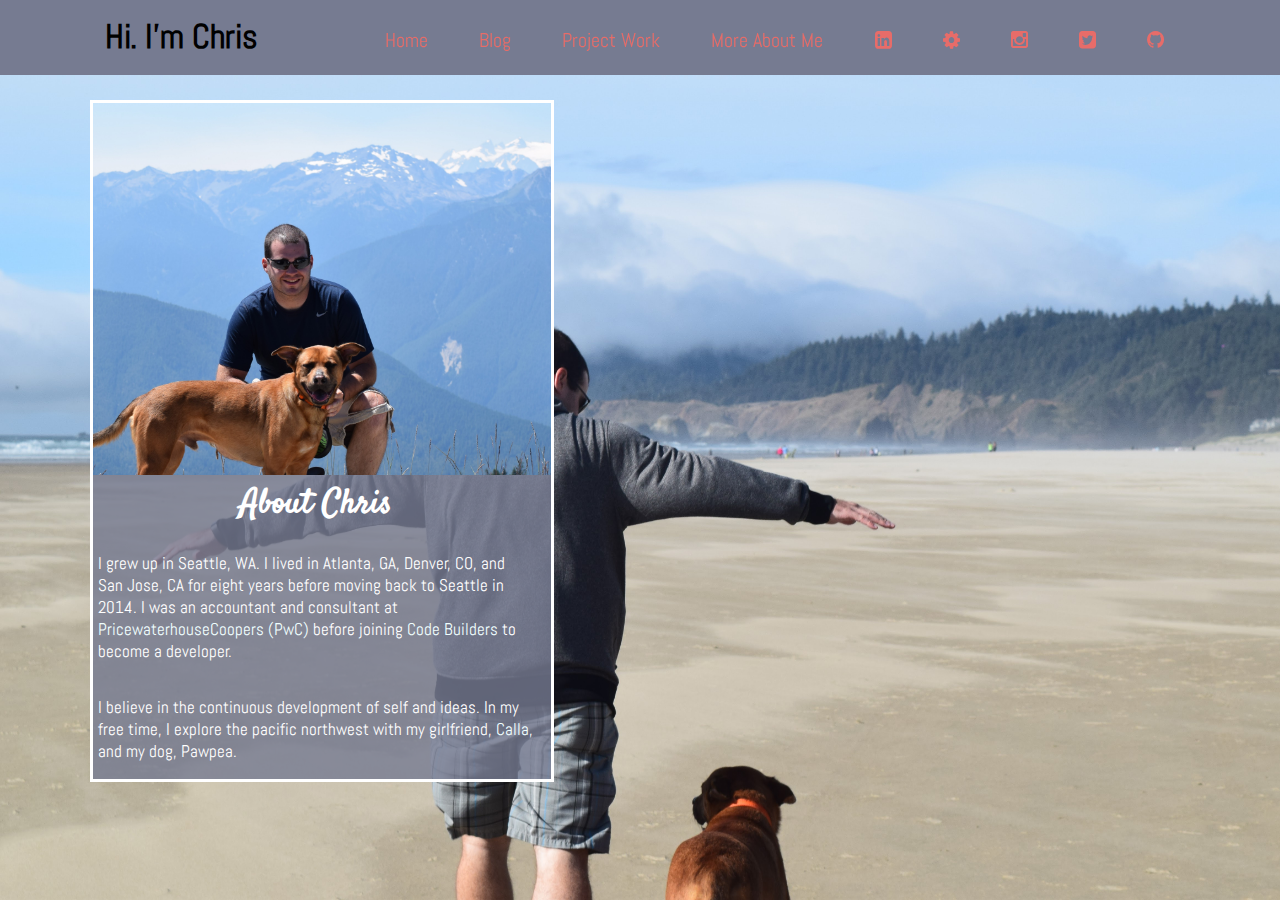
<file: index.html>
<!-- Original -->

<!DOCTYPE html>

<html>
  <head>
    <meta charset="utf-8">
    <title> Chris | Hintz</title>
<!-- Fonts -->
    <link href='https://fonts.googleapis.com/css?family=Abel' rel='stylesheet' type='text/css'>
    <link href='https://fonts.googleapis.com/css?family=Satisfy' rel='stylesheet' type='text/css'>
<!-- CSS -->
    <link rel="stylesheet" href="/CSS/main.css">
    <link href="/CSS/Hover-master/css/hover.css" rel="stylesheet" media="all">
    <link rel="stylesheet" href="/CSS/font-awesome/css/font-awesome.min.css">
<!-- Favicon -->
    <link rel="icon" type="image/jpeg" href="/favicon.jpeg">
  </head>

  <body>
    <div class="header">
      <div class="container">
        <div class="navigation">
          <h1>Hi. I'm Chris </h1>
            <ul class="social">
              <li class="github hvr-float"><a href="https://github.com/chrishintz" target="_blank"><i class="fa fa-github fa-md"></i></a></li>
              <li class="twitter hvr-float"><a href="https://twitter.com/CIHintz" target="_blank"><i class="fa fa-twitter-square fa-md"></i></a></li>
              <li class="instagram hvr-float"><a href="http://instagram.com/chintz002" target="_blank"><i class="fa fa-instagram fa-md"></i></a></li>
              <li class="code_builders hvr-float"><a href="https://twitter.com/code_builders" target="_blank"><i class="fa fa-cog fa-md"></i></a></li>
              <li class="linkedin hvr-float"><a href="https://www.linkedin.com/pub/chris-hintz/36/43b/709" target="_blank"><i class="fa fa-linkedin-square fa-md"></i></a></li>
              <li class="site_links hvr-float"><a href="/about_me.html">More About Me</a></li>
              <li class="site_links hvr-float"><a href="/projects.html">Project Work</a></li>
              <li class="site_links hvr-float"><a href="/blog.html">Blog</a></li>
              <li class="site_links hvr-float"><a href="/index.html">Home</a></li>
            </ul>
        </div>
      </div>
    </div>

    <div class="container">
      <div class="mid">
        <a href="/blog.html"><img src="/CSS/Photos/chris_and_paws.jpeg"/></a>
          <h2 class="bio">About Chris</h2>
            <p class="bio">
              I grew up in Seattle, WA.  I lived in Atlanta, GA, Denver, CO, and San Jose, CA for eight years before moving back to Seattle in 2014.  I was an accountant and consultant at <a href="http://www.pwc.com/"> PricewaterhouseCoopers (PwC)</a> before joining <a href="Code.Builders" target="_blank">Code Builders</a> to become a developer.
            </p>
            <p class="bio">
              I believe in the continuous development of self and ideas.  In my free time, I explore the pacific northwest with my girlfriend, <a href ="https://twitter.com/callapatel" target="_blank">Calla</a>, and my dog, Pawpea.
            </p>
      </div>
    </div>

  </body>
</html>
</file>
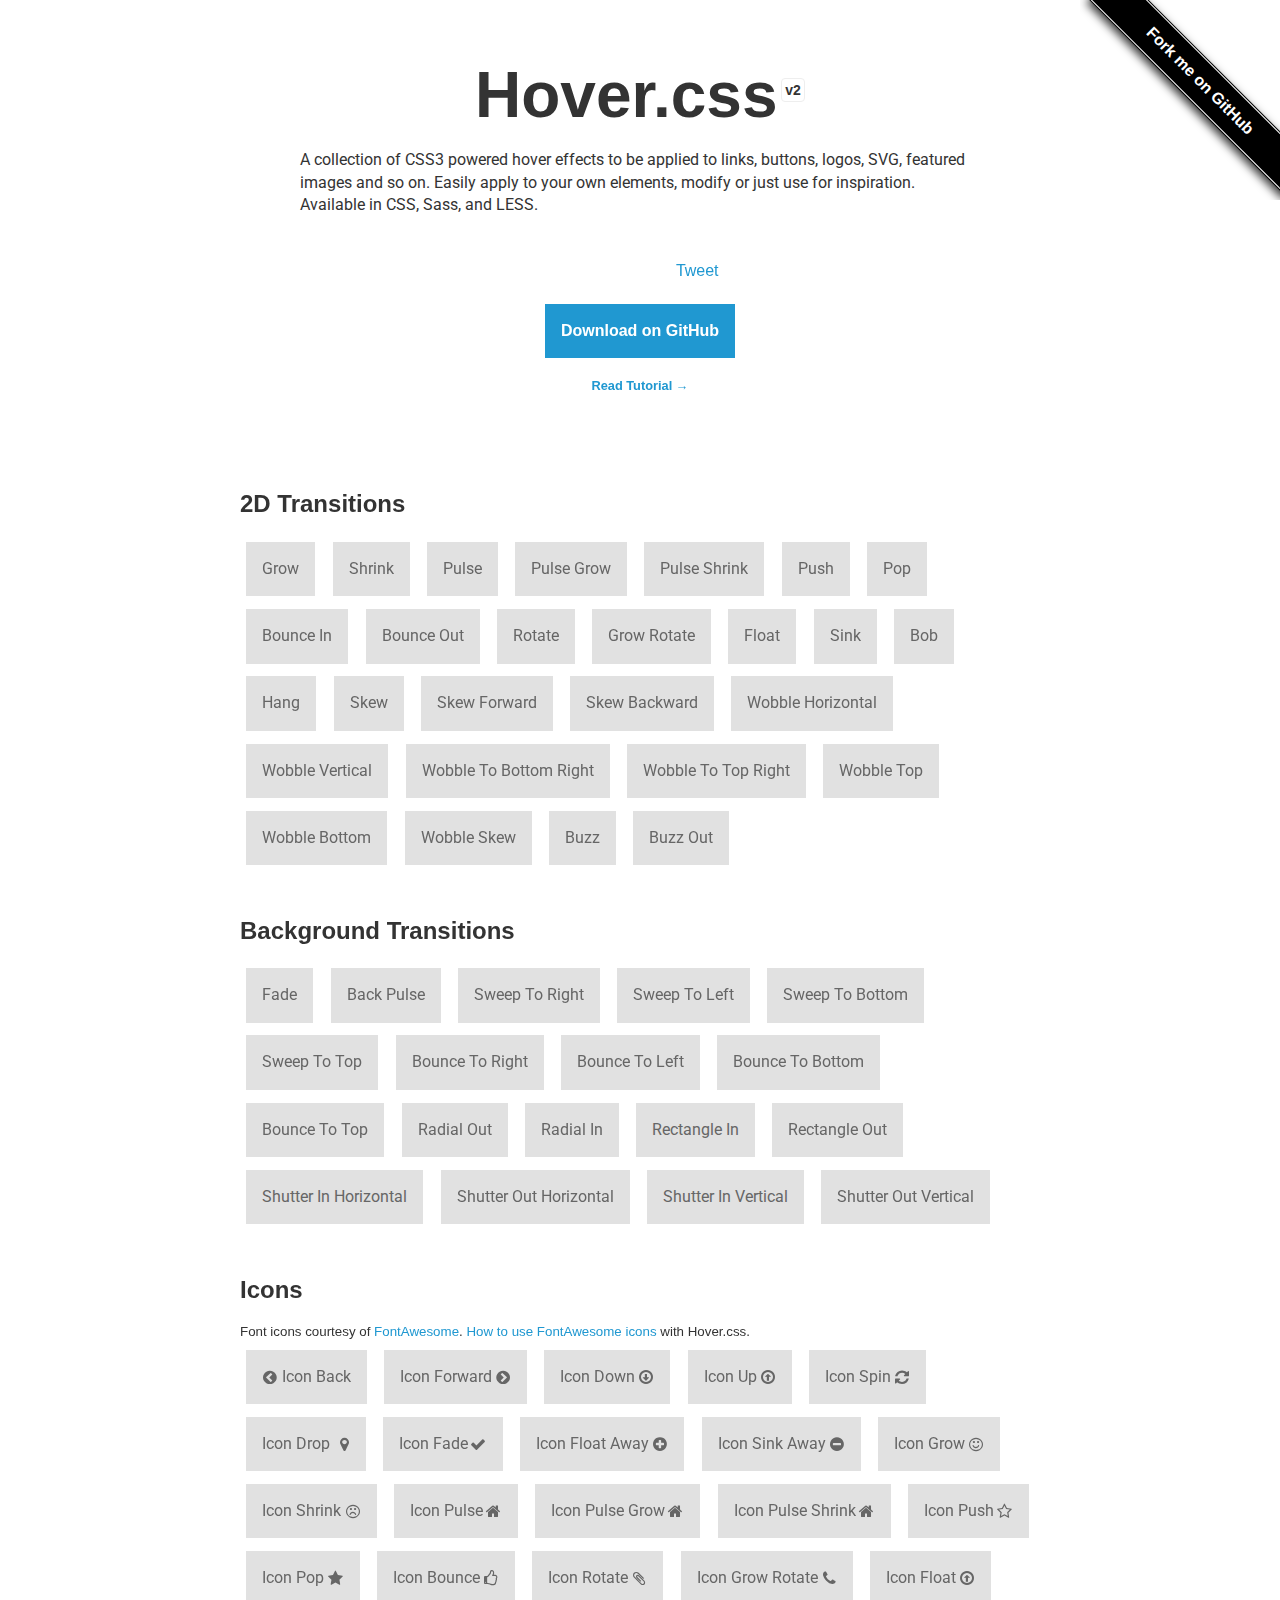
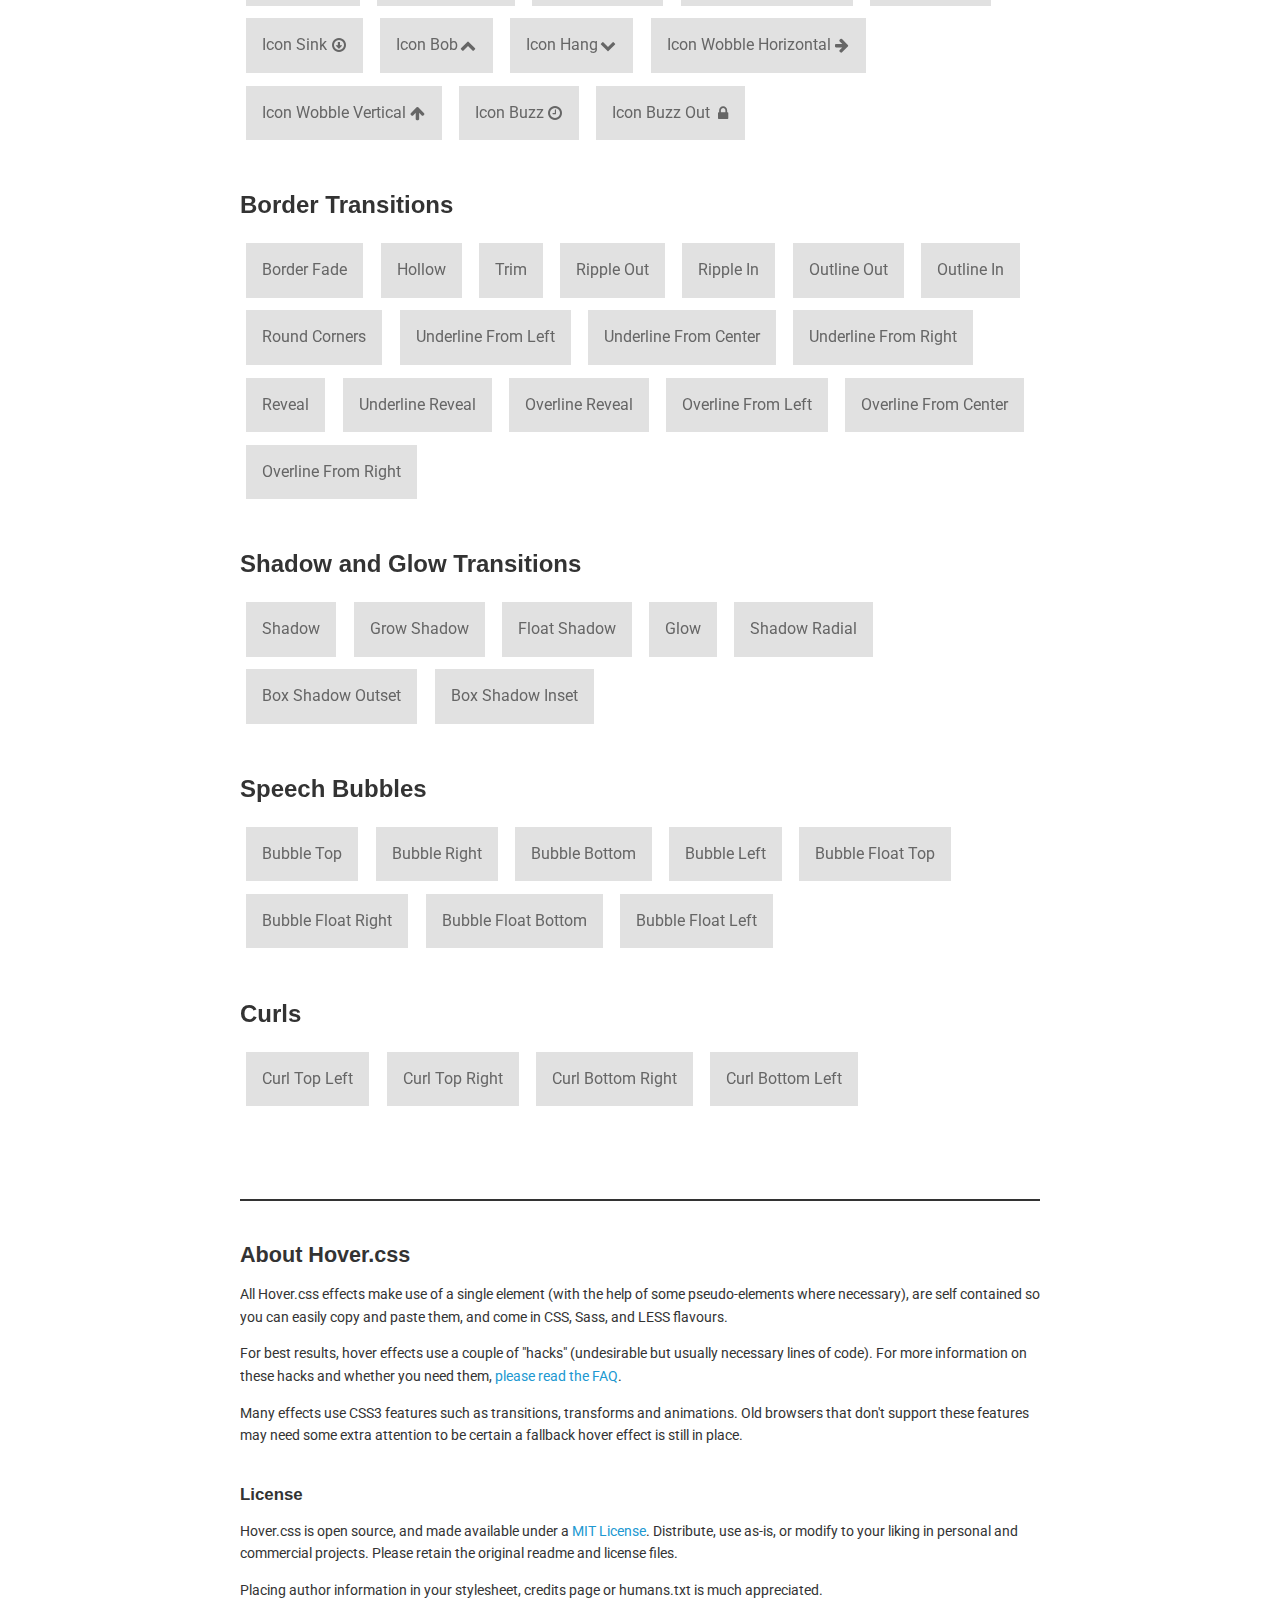
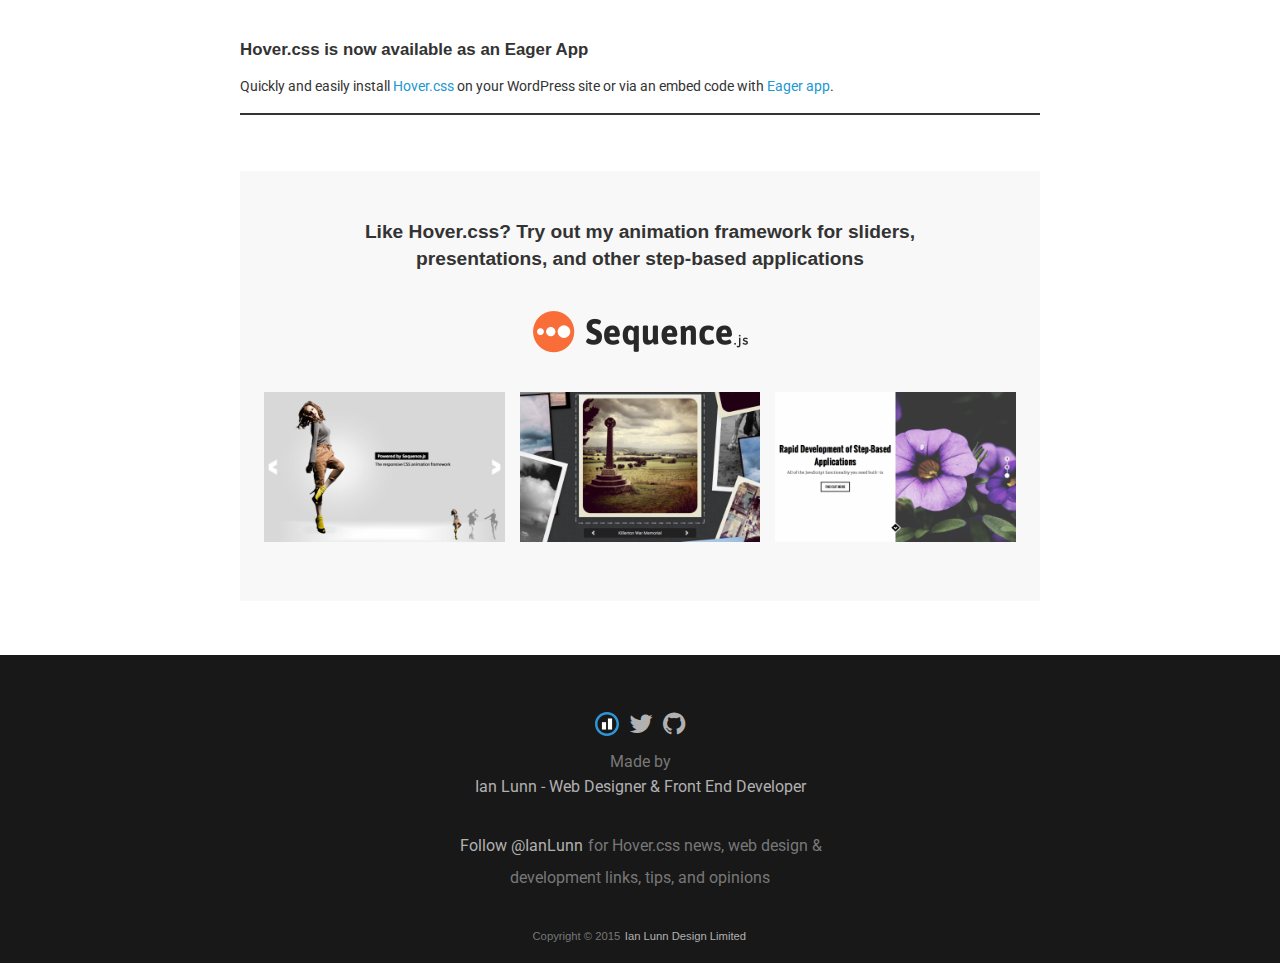
<file: CSS/Hover-master/index.html>
<!DOCTYPE html>
<html lang="en">
	<head>
		<meta charset="utf-8">
		<meta property="og:image" content="http://ianlunn.github.io/Hover/hover.jpg" />
		<meta property="og:site_name" content="Hover.css"/>
		<meta property="og:title" content="Hover.css - A collection of CSS3 powered hover effects" />
		<title>Hover.css - A collection of CSS3 powered hover effects</title>
		<link href="css/demo-page.css" rel="stylesheet" media="all">
		<link href="css/hover.css" rel="stylesheet" media="all">
		<link href="//maxcdn.bootstrapcdn.com/font-awesome/4.2.0/css/font-awesome.min.css" rel="stylesheet" media="all">
	</head>
	<body>

		<!--[if lt IE 10]>
		<p class="browsehappy">You are using an <strong>outdated</strong> browser. Please <a href="http://browsehappy.com/">upgrade your browser</a> to improve your experience.</p>
		<![endif]-->

		<div class="main">
			<span id="forkongithub"><a href="https://github.com/IanLunn/Hover">Fork me on GitHub</a></span>

			<h1>Hover.css <a href="https://github.com/IanLunn/Hover/releases" class="sup" title="View release history">v2</a></h1>

			<p class="intro">A collection of CSS3 powered hover effects to be applied to links, buttons, logos, SVG, featured images and so on. Easily apply to your own elements, modify or just use for inspiration. Available in CSS, Sass, and LESS.</p>

			<div class="social aligncenter">
				<div class="social-button">
					<iframe src="http://ghbtns.com/github-btn.html?user=IanLunn&repo=Hover&type=watch&count=true" allowtransparency="true" frameborder="0" scrolling="0" width="110" height="20"></iframe>
				</div>

				<div class="social-button">
					<a href="https://twitter.com/share" class="twitter-share-button" data-related="IanLunn" data-dnt="true">Tweet</a>
				</div>
			</div>

			<div class="aligncenter">
				<a class="button cta hvr-float-shadow" href="https://github.com/IanLunn/Hover">Download on GitHub</a><br />
				<a class="tutorial hvr-pop" href="http://ianlunn.co.uk/articles/hover-css-tutorial-introduction/">Read Tutorial &rarr;</a>
			</div>

			<div class="effects">

				<h2>2D Transitions</h2>

				<a href="#" class="hvr-grow">Grow</a>
				<a href="#" class="hvr-shrink">Shrink</a>
				<a href="#" class="hvr-pulse">Pulse</a>
				<a href="#" class="hvr-pulse-grow">Pulse Grow</a>
				<a href="#" class="hvr-pulse-shrink">Pulse Shrink</a>
				<a href="#" class="hvr-push">Push</a>
				<a href="#" class="hvr-pop">Pop</a>
				<a href="#" class="hvr-bounce-in">Bounce In</a>
				<a href="#" class="hvr-bounce-out">Bounce Out</a>
				<a href="#" class="hvr-rotate">Rotate</a>
				<a href="#" class="hvr-grow-rotate">Grow Rotate</a>
				<a href="#" class="hvr-float">Float</a>
				<a href="#" class="hvr-sink">Sink</a>
				<a href="#" class="hvr-bob">Bob</a>
				<a href="#" class="hvr-hang">Hang</a>
				<a href="#" class="hvr-skew">Skew</a>
				<a href="#" class="hvr-skew-forward">Skew Forward</a>
				<a href="#" class="hvr-skew-backward">Skew Backward</a>
				<a href="#" class="hvr-wobble-horizontal">Wobble Horizontal</a>
				<a href="#" class="hvr-wobble-vertical">Wobble Vertical</a>
				<a href="#" class="hvr-wobble-to-bottom-right">Wobble To Bottom Right</a>
				<a href="#" class="hvr-wobble-to-top-right">Wobble To Top Right</a>
				<a href="#" class="hvr-wobble-top">Wobble Top</a>
				<a href="#" class="hvr-wobble-bottom">Wobble Bottom</a>
				<a href="#" class="hvr-wobble-skew">Wobble Skew</a>
				<a href="#" class="hvr-buzz">Buzz</a>
				<a href="#" class="hvr-buzz-out">Buzz Out</a>


				<h2>Background Transitions</h2>

				<a href="#" class="hvr-fade">Fade</a>
				<a href="#" class="hvr-back-pulse">Back Pulse</a>
				<a href="#" class="hvr-sweep-to-right">Sweep To Right</a>
				<a href="#" class="hvr-sweep-to-left">Sweep To Left</a>
				<a href="#" class="hvr-sweep-to-bottom">Sweep To Bottom</a>
				<a href="#" class="hvr-sweep-to-top">Sweep To Top</a>
				<a href="#" class="hvr-bounce-to-right">Bounce To Right</a>
				<a href="#" class="hvr-bounce-to-left">Bounce To Left</a>
				<a href="#" class="hvr-bounce-to-bottom">Bounce To Bottom</a>
				<a href="#" class="hvr-bounce-to-top">Bounce To Top</a>
				<a href="#" class="hvr-radial-out">Radial Out</a>
				<a href="#" class="hvr-radial-in">Radial In</a>
				<a href="#" class="hvr-rectangle-in">Rectangle In</a>
				<a href="#" class="hvr-rectangle-out">Rectangle Out</a>
				<a href="#" class="hvr-shutter-in-horizontal">Shutter In Horizontal</a>
				<a href="#" class="hvr-shutter-out-horizontal">Shutter Out Horizontal</a>
				<a href="#" class="hvr-shutter-in-vertical">Shutter In Vertical</a>
				<a href="#" class="hvr-shutter-out-vertical">Shutter Out Vertical</a>


				<h2>Icons</h2>

				<small>Font icons courtesy of <a href="https://fortawesome.github.io/Font-Awesome/">FontAwesome</a>. <a href="https://github.com/IanLunn/Hover/#using-fontawesome-with-icon-effects">How to use FontAwesome icons</a> with Hover.css.</small>

				<a href="#" class="hvr-icon-back">Icon Back</a>
				<a href="#" class="hvr-icon-forward">Icon Forward</a>
				<a href="#" class="hvr-icon-down">Icon Down</a>
				<a href="#" class="hvr-icon-up">Icon Up</a>
				<a href="#" class="hvr-icon-spin">Icon Spin</a>
				<a href="#" class="hvr-icon-drop">Icon Drop</a>
				<a href="#" class="hvr-icon-fade">Icon Fade</a>
				<a href="#" class="hvr-icon-float-away">Icon Float Away</a>
				<a href="#" class="hvr-icon-sink-away">Icon Sink Away</a>
				<a href="#" class="hvr-icon-grow">Icon Grow</a>
				<a href="#" class="hvr-icon-shrink">Icon Shrink</a>
				<a href="#" class="hvr-icon-pulse">Icon Pulse</a>
				<a href="#" class="hvr-icon-pulse-grow">Icon Pulse Grow</a>
				<a href="#" class="hvr-icon-pulse-shrink">Icon Pulse Shrink</a>
				<a href="#" class="hvr-icon-push">Icon Push</a>
				<a href="#" class="hvr-icon-pop">Icon Pop</a>
				<a href="#" class="hvr-icon-bounce">Icon Bounce</a>
				<a href="#" class="hvr-icon-rotate">Icon Rotate</a>
				<a href="#" class="hvr-icon-grow-rotate">Icon Grow Rotate</a>
				<a href="#" class="hvr-icon-float">Icon Float</a>
				<a href="#" class="hvr-icon-sink">Icon Sink</a>
				<a href="#" class="hvr-icon-bob">Icon Bob</a>
				<a href="#" class="hvr-icon-hang">Icon Hang</a>
				<a href="#" class="hvr-icon-wobble-horizontal">Icon Wobble Horizontal</a>
				<a href="#" class="hvr-icon-wobble-vertical">Icon Wobble Vertical</a>
				<a href="#" class="hvr-icon-buzz">Icon Buzz</a>
				<a href="#" class="hvr-icon-buzz-out">Icon Buzz Out</a>


				<h2>Border Transitions</h2>

				<a href="#" class="hvr-border-fade">Border Fade</a>
				<a href="#" class="hvr-hollow">Hollow</a>
				<a href="#" class="hvr-trim">Trim</a>
				<a href="#" class="hvr-ripple-out">Ripple Out</a>
				<a href="#" class="hvr-ripple-in">Ripple In</a>
				<a href="#" class="hvr-outline-out">Outline Out</a>
				<a href="#" class="hvr-outline-in">Outline In</a>
				<a href="#" class="hvr-round-corners">Round Corners</a>
				<a href="#" class="hvr-underline-from-left">Underline From Left</a>
				<a href="#" class="hvr-underline-from-center">Underline From Center</a>
				<a href="#" class="hvr-underline-from-right">Underline From Right</a>
				<a href="#" class="hvr-reveal">Reveal</a>
				<a href="#" class="hvr-underline-reveal">Underline Reveal</a>
				<a href="#" class="hvr-overline-reveal">Overline Reveal</a>
				<a href="#" class="hvr-overline-from-left">Overline From Left</a>
				<a href="#" class="hvr-overline-from-center">Overline From Center</a>
				<a href="#" class="hvr-overline-from-right">Overline From Right</a>


				<h2>Shadow and Glow Transitions</h2>

				<a href="#" class="hvr-shadow">Shadow</a>
				<a href="#" class="hvr-grow-shadow">Grow Shadow</a>
				<a href="#" class="hvr-float-shadow">Float Shadow</a>
				<a href="#" class="hvr-glow">Glow</a>
				<a href="#" class="hvr-shadow-radial">Shadow Radial</a>
				<a href="#" class="hvr-box-shadow-outset">Box Shadow Outset</a>
				<a href="#" class="hvr-box-shadow-inset">Box Shadow Inset</a>


				<h2>Speech Bubbles</h2>

				<a href="#" class="hvr-bubble-top">Bubble Top</a>
				<a href="#" class="hvr-bubble-right">Bubble Right</a>
				<a href="#" class="hvr-bubble-bottom">Bubble Bottom</a>
				<a href="#" class="hvr-bubble-left">Bubble Left</a>
				<a href="#" class="hvr-bubble-float-top">Bubble Float Top</a>
				<a href="#" class="hvr-bubble-float-right">Bubble Float Right</a>
				<a href="#" class="hvr-bubble-float-bottom">Bubble Float Bottom</a>
				<a href="#" class="hvr-bubble-float-left">Bubble Float Left</a>


				<h2>Curls</h2>

				<a href="#" class="hvr-curl-top-left">Curl Top Left</a>
				<a href="#" class="hvr-curl-top-right">Curl Top Right</a>
				<a href="#" class="hvr-curl-bottom-right">Curl Bottom Right</a>
				<a href="#" class="hvr-curl-bottom-left">Curl Bottom Left</a>
			</div>


			<div class="footer">
				<div class="about">
					<h2>About Hover.css</h2>

					<p>All Hover.css effects make use of a single element (with the help of some pseudo-elements where necessary), are self contained so you can easily copy and paste them, and come in CSS, Sass, and LESS flavours.</p>

					<p>For best results, hover effects use a couple of "hacks" (undesirable but usually necessary lines of code). For more information on these hacks and whether you need them, <a href="https://github.com/IanLunn/Hover/wiki/Hacks-Explained">please read the FAQ</a>.</p>

					<p>Many effects use CSS3 features such as transitions, transforms and animations. Old browsers that don't support these features may need some extra attention to be certain a fallback hover effect is still in place.</p>

					<br />
					<h3>License</h3>

					<p>Hover.css is open source, and made available under a <a href="http://www.opensource.org/licenses/mit-license.php">MIT License</a>. Distribute, use as-is, or modify to your liking in personal and commercial projects. Please retain the original readme and license files.

					<p>Placing author information in your stylesheet, credits page or humans.txt is much appreciated.</p>

					<br />
					<h3>Hover.css is now available as an Eager App</h3>
					<p>Quickly and easily install <a href="https://eager.io/app/AN_LdP2tOk0f">Hover.css</a> on your WordPress site or via an embed code with <a href="https://eager.io/">Eager app</a>.</p>
				</div>
			</div>

			<div class="ad">
				<h2>Like Hover.css? Try out my animation framework for sliders,<br /> presentations, and other step-based applications</h2>

				<a class="ad__logo" href="http://www.sequencejs.com/" title="Learn more about Sequence.js">
					<img src="sequence-logo.png" alt="Sequence.js" />
				</a>

				<div class="ad__preview">
					<a href="http://www.sequencejs.com/" title="Learn more about Sequence.js"><img src="modern-slide-in.png" /></a> <a class="second" href="http://www.sequencejs.com/" title="Learn more about Sequence.js"><img src="photo-stack.png" /></a> <a href="http://www.sequencejs.com/" title="Learn more about Sequence.js"><img src="two-up.png" /></a>
				</div>
			</div>

		</div>

		<div class="made-by group">
			<ul>
				<li>
					<!-- "IL" logo Copyright (c) Ian Lunn Design Limited 2015 -->
					<a cass="icon__ild" href="http://ianlunn.co.uk/" title="Ian Lunn - Freelance Web Designer &amp; Front End Developer" target="_blank" class="ild-ident">
						<svg class="" onmouseenter="el=this;el.classList.add('active');setTimeout(function(){el.classList.remove('active')},600);" xmlns="http://www.w3.org/2000/svg" width="24" height="30" viewBox="0 0 52 52">
							<g class="circle-holder">
								<path class="circle" fill="#2E96D6" d="M5.4 26c0-11.4 9.2-20.6 20.6-20.6s20.6 9.2 20.6 20.6c0 11.4-9.2 20.6-20.6 20.6s-20.6-9.2-20.6-20.6zm-5.4 0c0 14.4 11.6 26 26 26s26-11.6 26-26-11.6-26-26-26-26 11.6-26 26z"></path>
							</g>
							<path class="i" fill="#fff" d="M15 22h9v16h-9v-16z"></path>
							<path class="l" fill="#fff" d="M28 14h9v24h-9v-24z"></path>
						</svg>
					</a>
				</li>
				<li><a class="icon__twitter" href="https://twitter.com/IanLunn/" title="Ian Lunn on Twitter" target="_blank"><i class="fa fa-twitter"></i></a></li>
				<li><a class="icon__github" href="https://github.com/IanLunn/Hover/" title="Hover.css on GitHub" target="_blank"><i class="fa fa-github"></i></a></li>
			</ul>
			<p>Made by<br /><a href="http://ianlunn.co.uk/" title="Ian Lunn - Freelance Web Designer &amp; Front End Developer" target="_blank">Ian Lunn - Web Designer &amp; Front End Developer</a></p>

			<p class="follow"><a href="https://twitter.com/IanLunn" class="twitter-follow-button" data-show-count="false" data-dnt="true" data-size="large">Follow @IanLunn</a> for Hover.css news, web design &amp;<br /> development links, tips, and opinions</p>
			<small>Copyright &copy; 2015 <a href="http://ianlunn.co.uk/" title="Ian Lunn - Freelance Web Designer &amp; Front End Developer" target="_blank">Ian Lunn Design Limited</a></small>
		</div>

		<script>
			/**
			 * Used to demonstrate Hover.css only. Not required when adding
			 * Hover.css to your own pages. Prevents a link from being
			 * navigated and gaining focus.
			 */
			var effects = document.querySelectorAll('.effects')[0];

			effects.addEventListener('click', function(e) {

				if (e.target.className.indexOf('hvr') > -1) {
					e.preventDefault();
					e.target.blur();

				}
			});
		</script>

		<script>!function(d,s,id){var js,fjs=d.getElementsByTagName(s)[0],p=/^http:/.test(d.location)?'http':'https';if(!d.getElementById(id)){js=d.createElement(s);js.id=id;js.src=p+'://platform.twitter.com/widgets.js';fjs.parentNode.insertBefore(js,fjs);}}(document, 'script', 'twitter-wjs');</script>

		<script>
		  (function(i,s,o,g,r,a,m){i['GoogleAnalyticsObject']=r;i[r]=i[r]||function(){
		  (i[r].q=i[r].q||[]).push(arguments)},i[r].l=1*new Date();a=s.createElement(o),
		  m=s.getElementsByTagName(o)[0];a.async=1;a.src=g;m.parentNode.insertBefore(a,m)
		  })(window,document,'script','//www.google-analytics.com/analytics.js','ga');

		  ga('create', 'UA-11991680-4', 'ianlunn.github.io');
		  ga('send', 'pageview');
		</script>
	</body>
</html>
</file>
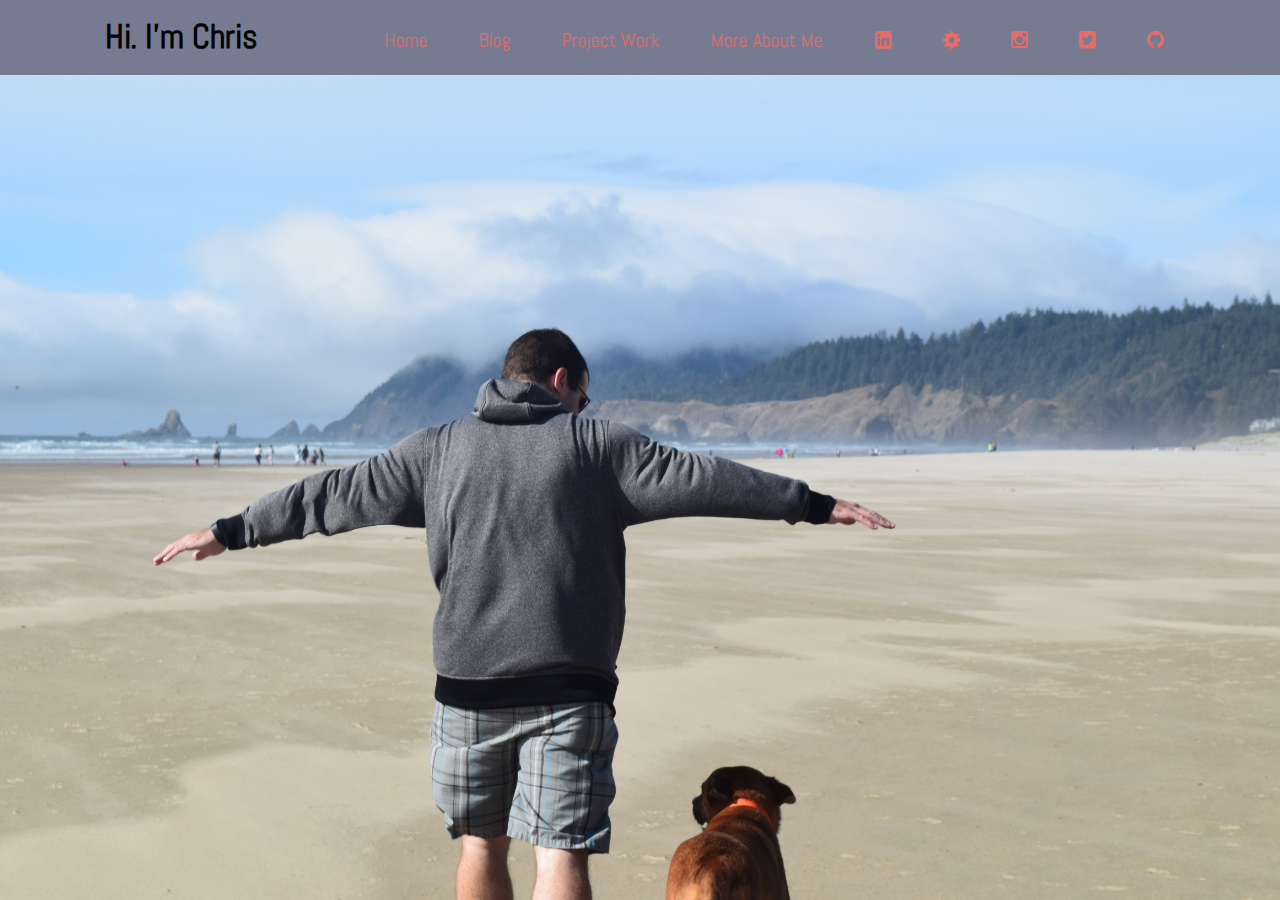
<file: about_me.html>
<!DOCTYPE html>

<html>
  <head>
    <meta charset="utf-8">
    <title> Chris | Hintz</title>
<!-- Fonts -->
    <link href='https://fonts.googleapis.com/css?family=Abel' rel='stylesheet' type='text/css'>
    <link href='https://fonts.googleapis.com/css?family=Satisfy' rel='stylesheet' type='text/css'>
<!-- CSS -->
    <link rel="stylesheet" href="/CSS/main.css">
    <link href="/CSS/Hover-master/css/hover.css" rel="stylesheet" media="all">
    <link rel="stylesheet" href="/CSS/font-awesome/css/font-awesome.min.css">
<!-- Favicon -->
    <link rel="icon" type="image/jpeg" href="/favicon.jpeg">
  </head>

  <body>
    <div class="header">
      <div class="container">
        <div class="navigation">
          <h1>Hi. I'm Chris </h1>
            <ul class="social">
              <li class="github hvr-float"><a href="https://github.com/chrishintz" target="_blank"><i class="fa fa-github fa-md"></i></a></li>
              <li class="twitter hvr-float"><a href="https://twitter.com/CIHintz" target="_blank"><i class="fa fa-twitter-square fa-md"></i></a></li>
              <li class="instagram hvr-float"><a href="http://instagram.com/chintz002" target="_blank"><i class="fa fa-instagram fa-md"></i></a></li>
              <li class="code_builders hvr-float"><a href="https://twitter.com/code_builders" target="_blank"><i class="fa fa-cog fa-md"></i></a></li>
              <li class="linkedin hvr-float"><a href="https://www.linkedin.com/pub/chris-hintz/36/43b/709" target="_blank"><i class="fa fa-linkedin-square fa-md"></i></a></li>
              <li class="site_links hvr-float"><a href="/about_me.html">More About Me</a></li>
              <li class="site_links hvr-float"><a href="/projects.html">Project Work</a></li>
              <li class="site_links hvr-float"><a href="/blog.html">Blog</a></li>
              <li class="site_links hvr-float"><a href="/index.html">Home</a></li>
            </ul>
        </div>
      </div>
    </div>
  </body>
</html>
</file>
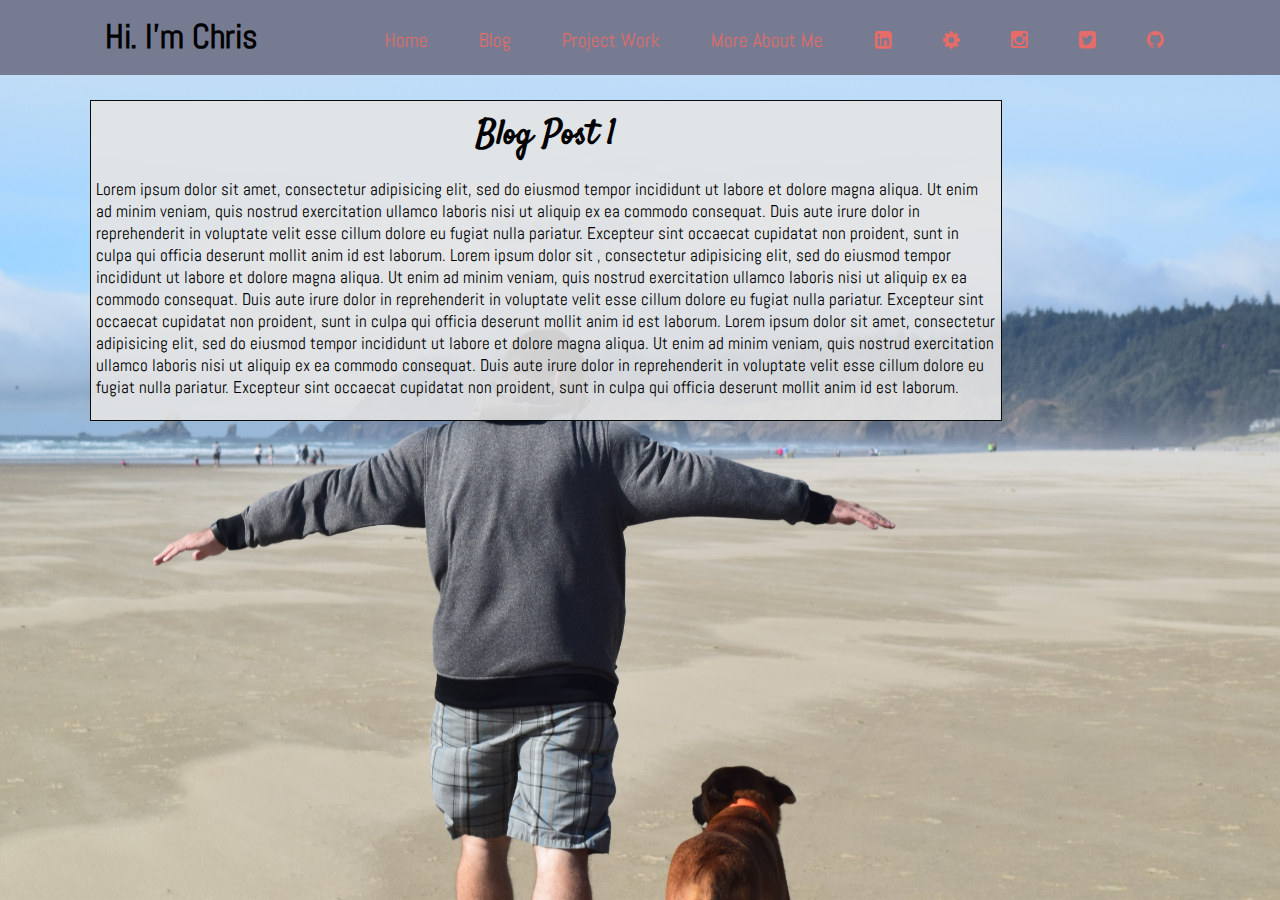
<file: blog.html>
<!DOCTYPE html>

<html>
  <head>
    <meta charset="utf-8">
    <title> Chris | Hintz</title>
<!-- Fonts -->
    <link href='https://fonts.googleapis.com/css?family=Abel' rel='stylesheet' type='text/css'>
    <link href='https://fonts.googleapis.com/css?family=Satisfy' rel='stylesheet' type='text/css'>
<!-- CSS -->
    <link rel="stylesheet" href="/CSS/main.css">
    <link href="/CSS/Hover-master/css/hover.css" rel="stylesheet" media="all">
    <link rel="stylesheet" href="/CSS/font-awesome/css/font-awesome.min.css">
<!-- Favicon -->
    <link rel="icon" type="image/jpeg" href="/favicon.jpeg">
  </head>

  <body>
    <div class="header">
      <div class="container">
        <div class="navigation">
          <h1>Hi. I'm Chris </h1>
            <ul class="social">
              <li class="github hvr-float"><a href="https://github.com/chrishintz" target="_blank"><i class="fa fa-github fa-md"></i></a></li>
              <li class="twitter hvr-float"><a href="https://twitter.com/CIHintz" target="_blank"><i class="fa fa-twitter-square fa-md"></i></a></li>
              <li class="instagram hvr-float"><a href="http://instagram.com/chintz002" target="_blank"><i class="fa fa-instagram fa-md"></i></a></li>
              <li class="code_builders hvr-float"><a href="https://twitter.com/code_builders" target="_blank"><i class="fa fa-cog fa-md"></i></a></li>
              <li class="linkedin hvr-float"><a href="https://www.linkedin.com/pub/chris-hintz/36/43b/709" target="_blank"><i class="fa fa-linkedin-square fa-md"></i></a></li>
              <li class="site_links hvr-float"><a href="/about_me.html">More About Me</a></li>
              <li class="site_links hvr-float"><a href="/projects.html">Project Work</a></li>
              <li class="site_links hvr-float"><a href="/blog.html">Blog</a></li>
              <li class="site_links hvr-float"><a href="/index.html">Home</a></li>
            </ul>
        </div>
      </div>
    </div>

      <div class="main container">
        <div class='work'>
          <div class='box'>
            <h2>
              Blog Post 1
            </h2>
            <div>
              <p>
                Lorem ipsum dolor sit amet, consectetur adipisicing elit, sed do eiusmod tempor incididunt ut labore et dolore magna aliqua. Ut enim ad minim veniam, quis nostrud exercitation ullamco laboris nisi ut aliquip ex ea commodo consequat. Duis aute irure dolor in reprehenderit in voluptate velit esse cillum dolore eu fugiat nulla pariatur. Excepteur sint occaecat cupidatat non proident, sunt in culpa qui officia deserunt mollit anim id est laborum.

                Lorem ipsum dolor sit

                , consectetur adipisicing elit, sed do eiusmod tempor incididunt ut labore et dolore magna aliqua. Ut enim ad minim veniam, quis nostrud exercitation ullamco laboris nisi ut aliquip ex ea commodo consequat. Duis aute irure dolor in reprehenderit in voluptate velit esse cillum dolore eu fugiat nulla pariatur. Excepteur sint occaecat cupidatat non proident, sunt in culpa qui officia deserunt mollit anim id est laborum.
                Lorem ipsum dolor sit amet, consectetur adipisicing elit, sed do eiusmod tempor incididunt ut labore et dolore magna aliqua. Ut enim ad minim veniam, quis nostrud exercitation ullamco laboris nisi ut aliquip ex ea commodo consequat. Duis aute irure dolor in reprehenderit in voluptate velit esse cillum dolore eu fugiat nulla pariatur. Excepteur sint occaecat cupidatat non proident, sunt in culpa qui officia deserunt mollit anim id est laborum.
              </p>
            </div>
          </div>
        </div>
    </body>
</html>
</file>
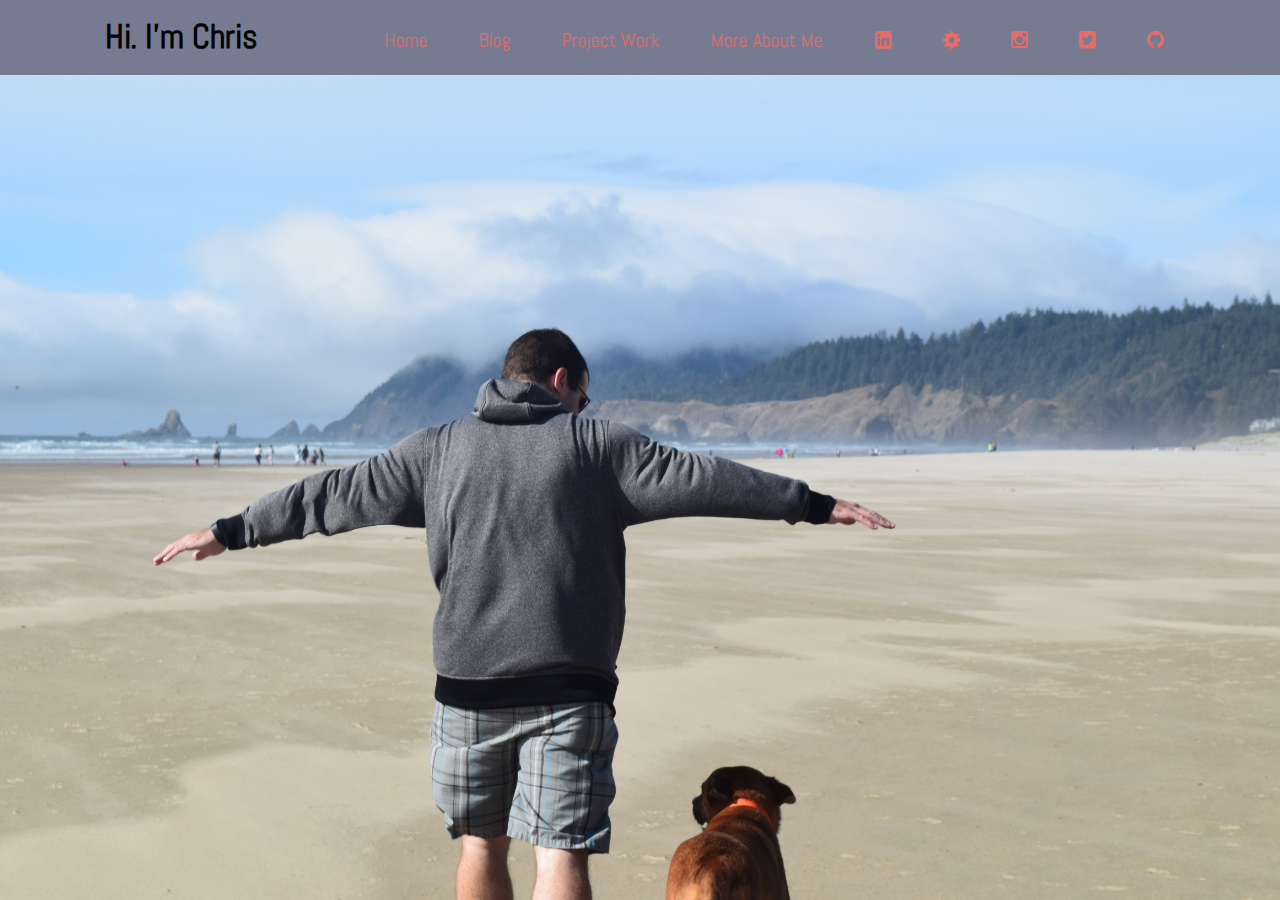
<file: projects.html>
<!DOCTYPE html>

<html>
  <head>
    <meta charset="utf-8">
    <title> Chris | Hintz</title>
<!-- Fonts -->
    <link href='https://fonts.googleapis.com/css?family=Abel' rel='stylesheet' type='text/css'>
    <link href='https://fonts.googleapis.com/css?family=Satisfy' rel='stylesheet' type='text/css'>
<!-- CSS -->
    <link rel="stylesheet" href="/CSS/main.css">
    <link href="/CSS/Hover-master/css/hover.css" rel="stylesheet" media="all">
    <link rel="stylesheet" href="/CSS/font-awesome/css/font-awesome.min.css">
<!-- Favicon -->
    <link rel="icon" type="image/jpeg" href="/favicon.jpeg">
  </head>

  <body>
    <div class="header">
      <div class="container">
        <div class="navigation">
          <h1>Hi. I'm Chris </h1>
            <ul class="social">
              <li class="github hvr-float"><a href="https://github.com/chrishintz" target="_blank"><i class="fa fa-github fa-md"></i></a></li>
              <li class="twitter hvr-float"><a href="https://twitter.com/CIHintz" target="_blank"><i class="fa fa-twitter-square fa-md"></i></a></li>
              <li class="instagram hvr-float"><a href="http://instagram.com/chintz002" target="_blank"><i class="fa fa-instagram fa-md"></i></a></li>
              <li class="code_builders hvr-float"><a href="https://twitter.com/code_builders" target="_blank"><i class="fa fa-cog fa-md"></i></a></li>
              <li class="linkedin hvr-float"><a href="https://www.linkedin.com/pub/chris-hintz/36/43b/709" target="_blank"><i class="fa fa-linkedin-square fa-md"></i></a></li>
              <li class="site_links hvr-float"><a href="/about_me.html">More About Me</a></li>
              <li class="site_links hvr-float"><a href="/projects.html">Project Work</a></li>
              <li class="site_links hvr-float"><a href="/blog.html">Blog</a></li>
              <li class="site_links hvr-float"><a href="/index.html">Home</a></li>
            </ul>
        </div>
      </div>
    </div>

  </body>
</html>
</file>
<file: CSS/main.css>
/*Original*/

body {
  background-image: url(/CSS/Photos/cannon_beach.JPG);
  background-size: cover;
  background-attachment: fixed;
  font-family: 'Abel', sans-serif;
  font-size: 17px;
  color: black;
  margin:0;
}

a:link {
  color: #F0FFFF;
  text-decoration: none;
}

a:visited {
    color: #F0FFFF;
}

.header {
  height: 75px;
  width: 100%;
  margin: 0px;
  background-color: rgba(118,123,145,1);
  position: fixed;
}

.header .container .navigation {
  display: inline-block;
  margin: 0;
  padding: 10px, 10px, 0, 10px;
  float: left;
  width: 100%;
  height: 75px;
}

h1 {
  margin: 15px;
}

.header .container .navigation h1 {
  float:left;
  display: inline-block;
}

.header .container .navigation li {
  display: inline-block;
  float:right;
  font-size: 20px;
}

.header .container .navigation li a {
  display: block;
  padding: 10px 15px 0px 15px;
}

.container {
  margin: 0 auto;
  width: 1100px;
}

h2 {
  font-family: 'Satisfy', sans-serif;
  font-size: 34px;
  margin: 5px;
  text-align: center;
}

.bio {
  display: inline-block;
  float:left;
  width: 95%;
  margin-left: 5px;
  margin-right: 5px;
}

h2.bio {
  color:#fff;
}
p.bio {
  color:#fff;
}

.mid {
  float:left;
  width: 41.6666667%;
  background-color: rgba(118,123,145,0.8);
  border: 3px solid #fff;
  margin-top: 100px;
}

.work h2 {

}

.box {
  margin-top: 100px;
  float: left;
  max-width: 900px;
  width: 100%;
  margin-left: 3%;
  background-color: rgba(228, 228, 228, 0.9);
  border: 1px solid #0B0B0B;
  padding: 5px;
}

.box:first-child {
  margin-left: 0;
}

.work:after {
  content: "";
  clear: both;
  display: block;
}

.mid img {
  float: left;
  width:100%;
  height: auto;
  }

img:hover{
  opacity: 0.8;
}

ul.social{
	display: block;
	list-style-type: none;
	text-align: center;
}

ul.social li{
	font-size: 1em;
	display: inline;
	padding: 0 1%;
}

ul.social li a{
	color: #e76c69;
}

ul.social li.github a:hover {
  color: rgb(59,89,152);
}

ul.social li.twitter a:hover {
  color: rgb(0,172,237);
}

ul.social li.instagram a:hover {
  color: rgb(81,127,237);
}

ul.social li.code_builders a:hover {
  color: rgb(0, 123,182);
}

ul.social li.linkedin a:hover {
  color: rgb(0, 123,182);
}

ul.social li.site_links a:hover {
  color: #3b5999;
}
</file>
<file: CSS/Hover-master/css/demo-page.css>
/*
 * Hover.css - Demo Page
 * Author: Ian Lunn @IanLunn
 * Author URL: http://ianlunn.co.uk/
 * Github: https://github.com/IanLunn/Hover

 * Made available under a MIT License:
 * http://www.opensource.org/licenses/mit-license.php

 * Hover.css Copyright Ian Lunn 2014.
 */

/**
 * The following are default styles for the demo page,
 * you don't need to include these on your own site.
 */

@import url(http://fonts.googleapis.com/css?family=Roboto);

body {
  margin: 0;
  padding: 40px 0 0 0;
  font-family: sans-serif;
  color: #333;
  line-height: 140%;
}

.main {
  max-width: 800px;
  margin: 0 auto;
  padding: 0 20px;
}

.browsehappy {
    position: absolute;
    top: 0;
    right: 0;
    left: 0;
    padding: 1em;
    background: black;
    color: white;
    text-align: center;
}

img {
  border: none;
}

small {
    display: block;
}

p,
[class^="hvr-"] {
    font-family: 'Roboto', sans-serif;
}

[class^="hvr-"] {
  /*display: inline-block;*/
  /*vertical-align: middle;*/
  margin: .4em;
  padding: 1em;
  cursor: pointer;
  background: #e1e1e1;
  text-decoration: none;
  color: #666;
  /* Prevent highlight colour when element is tapped */
  -webkit-tap-highlight-color: rgba(0,0,0,0);
}

.aligncenter {
  text-align: center;
}

.sup {
    vertical-align: super;
    margin-left: -1em;
    padding: .21875em;
    line-height: 100%;
    font-size: .21875em;
    border: #eee solid 1px;
    border-radius: 4px;
    color: inherit;
}

.sup:hover {
    background: #eee;
}

a {
    color: #2098D1;
    text-decoration: none;
}

.footer a:hover,
.tutorial:hover {
    color: #207AD1;
}

.tutorial {
  display: inline-block;
  font-size: .8em;
  font-weight: bold;
}

.tutorial:hover,
.tutorial:focus,
.tutorial:active {
  text-decoration: none;
}

.intro {
  max-width: 680px;
  margin: 20px auto 0 auto;
}

.button.cta {
  display: inline-block;
  position: relative;
  margin: 1.2em 0 1em 0;
  padding: 1em;
  background: #2098D1;
  border: none;
  text-decoration: none;
  font-weight: 700;
  color: white;
}

.effects {
  margin-top: 6em;
}

h1 {
  text-align: center;
  font-size: 3em;
}

h2 {
  margin-top: 2em;
}

h3 {
  margin: 0;
}

.about {
  border-top: #333 solid 2px;
  border-bottom: #333 solid 2px;
}

.footer {
  overflow: hidden;
  width: auto;
  margin-top: 6em;
  font-size: .9em;
}

.footer a {
  text-decoration: none;
}

.credit {
  font-size: .8em;
  font-weight: normal;
}

.social {
  margin-top: 2.6em;
}

.social-button {
  display: inline-block;
  vertical-align: middle;
}

.twitter-follow-button {
    display: block;
    margin: 0 auto;
}

.follow {
    margin-bottom: 20px;
    line-height: 200%;
}

.made-by {
  display: block;
  margin-top: 3em;
  padding-top: 3em;
  padding-bottom: 1em;
  font-family: $fontFeature;
  font-size: 1.125em;
  text-align: center;
  line-height: 1.6;
  background: #181818;
  color: #777;
}

.made-by svg {
  display: block;
}

.made-by ul,
.made-by p {
  margin: 0;
  padding: 0;
}

.made-by ul {
  margin-bottom: .25em;
}

.made-by li {
  display: inline-block;
  vertical-align: middle;
  line-height: 1;
}

.made-by p {
  margin-top: .4em;
  font-size: .875em;
}

.made-by a {
  display: inline-block;
  padding: 0 .125em;
  color: #B1B1B1;
  transition-duration: .2s;
  transition-property: color;
}

.made-by a:focus,
.made-by a:hover {
  color: white;
}

.made-by i {
  font-size: 26px;
  height: 30px;
}

.made-by .follow {
  margin-top: 2em;
}

.made-by .follow iframe {
  display: block;
  margin-left: auto;
  margin-right: auto;
  margin-bottom: .5em;
}

.made-by small {
  display: block;
  margin-top: 3em;
  font-size: .625em;
}

@-webkit-keyframes circle {
  50% {
    -webkit-transform: scale(1.26923077);
    transform: scale(1.26923077);
  }
}

@keyframes circle {
  50% {
    transform: scale(1.26923077);
  }
}

@-webkit-keyframes initials {
  50% {
    -webkit-transform: translateY(-8px) translateZ(0);
    transform: translateY(-8px) translateZ(0);
  }
}

@keyframes initials {
  50% {
    transform: translateY(-8px) translateZ(0);
  }
}

.ild-ident {
  display: block;
}

.ild-ident svg {
  display: block;
  overflow: visible;
  transform: scale(1) translateZ(0);
}

.ild-ident .circle-holder {
  transform: translate(-7px, -7px);
}

.ild-ident .circle {
  transform: translate(7px, 7px);
}

.ild-ident .active .i {
  animation: initials .4s ease-in-out;
}

.ild-ident .active .l {
  animation: initials .4s .2s ease-in-out;
}

.ild-ident .active .circle {
  animation: circle .5s .1s ease-in-out;
}

#forkongithub {
    display: none;
}

#forkongithub a {
  background: #000;
  color: #fff;
  text-decoration: none;
  font-family: arial, sans-serif;
  text-align: center;
  font-weight: bold;
  padding: 5px 40px;
  font-size: 1rem;
  line-height: 2rem;
  position: relative;
  -webkit-transition: 0.5s;
  transition: 0.5s;
}

#forkongithub a:hover,
#forkongithub a:focus,
#forkongithub a:active {
  background: #2098D1;
  color: #fff;
}

#forkongithub a::before,
#forkongithub a::after {
  content: "";
  width: 100%;
  display: block;
  position: absolute;
  top: 1px;
  left: 0;
  height: 1px;
  background: #fff;
}

#forkongithub a::after {
  bottom: 1px;
  top: auto;
}

.ad {
  margin-top: 3.5em;
  padding: 3em 1.5em;
  background: #f8f8f8;
  text-align: center;
}

.ad h2 {
  margin: 0;
  margin-bottom: 2em;
  line-height: 1.4;
  font-size: 1.2em;
}

.ad a {
  display: inline-block;
  margin: 0 auto 2em auto;
}

.ad__preview {
  font-size: 0;
}

.ad__preview a {
  display: block;
  width: 75%;
}

.ad__preview img {
  width: 100%;
}

@media only screen and (min-width: 360px) {
  h1 {
    font-size: 4em;
  }
}

@media screen and (min-width: 640px) {
  #forkongithub {
    position: absolute;
    display: block;
    top: 0;
    right: 0;
    width: 200px;
    overflow: hidden;
    height: 200px;
  }

  #forkongithub a {
    width: 200px;
    position: absolute;
    top: 60px;
    right: -60px;
    -webkit-transform: rotate(45deg);
    -ms-transform: rotate(45deg);
    transform: rotate(45deg);
    box-shadow: 4px 4px 10px rgba(0,0,0,0.8);
  }

  .ad__preview a {
    display: inline-block;
    width: 32%;
  }

  .ad__preview .second {
    margin: 0 2%;
  }
}
</file>
